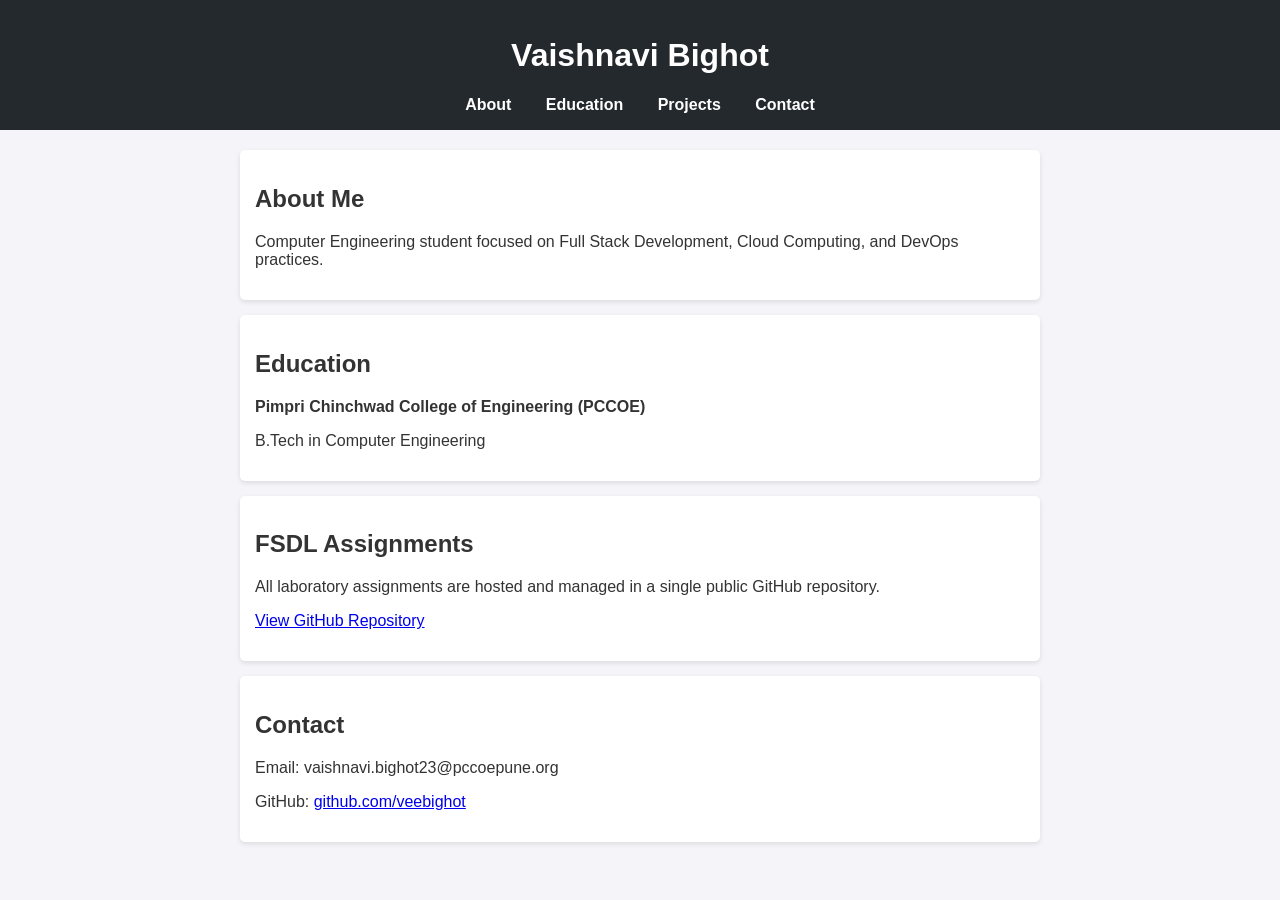
<file: docs/index.html>
<!DOCTYPE html>
<html lang="en">
<head>
  <meta charset="UTF-8">
  <meta name="viewport" content="width=device-width, initial-scale=1.0">
  <title>Vaishnavi Bighot - Portfolio</title>
  <style>
    body { font-family: Arial, sans-serif; margin: 0; padding: 0; background-color: #f4f4f9; color: #333; }
    header { background-color: #24292e; color: #fff; padding: 1rem 0; text-align: center; }
    nav a { color: #fff; margin: 0 15px; text-decoration: none; font-weight: bold; }
    .container { padding: 20px; max-width: 800px; margin: auto; }
    .card { background: white; padding: 15px; margin-bottom: 15px; border-radius: 5px; box-shadow: 0 2px 5px rgba(0,0,0,0.1); }
  </style>
</head>
<body>
  <header>
    <h1>Vaishnavi Bighot</h1>
    <nav>
      <a href="#about">About</a>
      <a href="#education">Education</a>
      <a href="#projects">Projects</a>
      <a href="#contact">Contact</a>
    </nav>
  </header>
  <div class="container">
    <section id="about" class="card">
      <h2>About Me</h2>
      <p>Computer Engineering student focused on Full Stack Development, Cloud Computing, and DevOps practices.</p>
    </section>
    <section id="education" class="card">
      <h2>Education</h2>
      <p><strong>Pimpri Chinchwad College of Engineering (PCCOE)</strong></p>
      <p>B.Tech in Computer Engineering</p>
    </section>
    <section id="projects" class="card">
      <h2>FSDL Assignments</h2>
      <p>All laboratory assignments are hosted and managed in a single public GitHub repository.</p>
      <p><a href="https://github.com/veebighot/fsdl-practical-assignments" target="_blank">View GitHub Repository</a></p>
    </section>
    <section id="contact" class="card">
      <h2>Contact</h2>
      <p>Email: vaishnavi.bighot23@pccoepune.org</p>
      <p>GitHub: <a href="https://github.com/veebighot" target="_blank">github.com/veebighot</a></p>
    </section>
  </div>
</body>
</html>
</file>
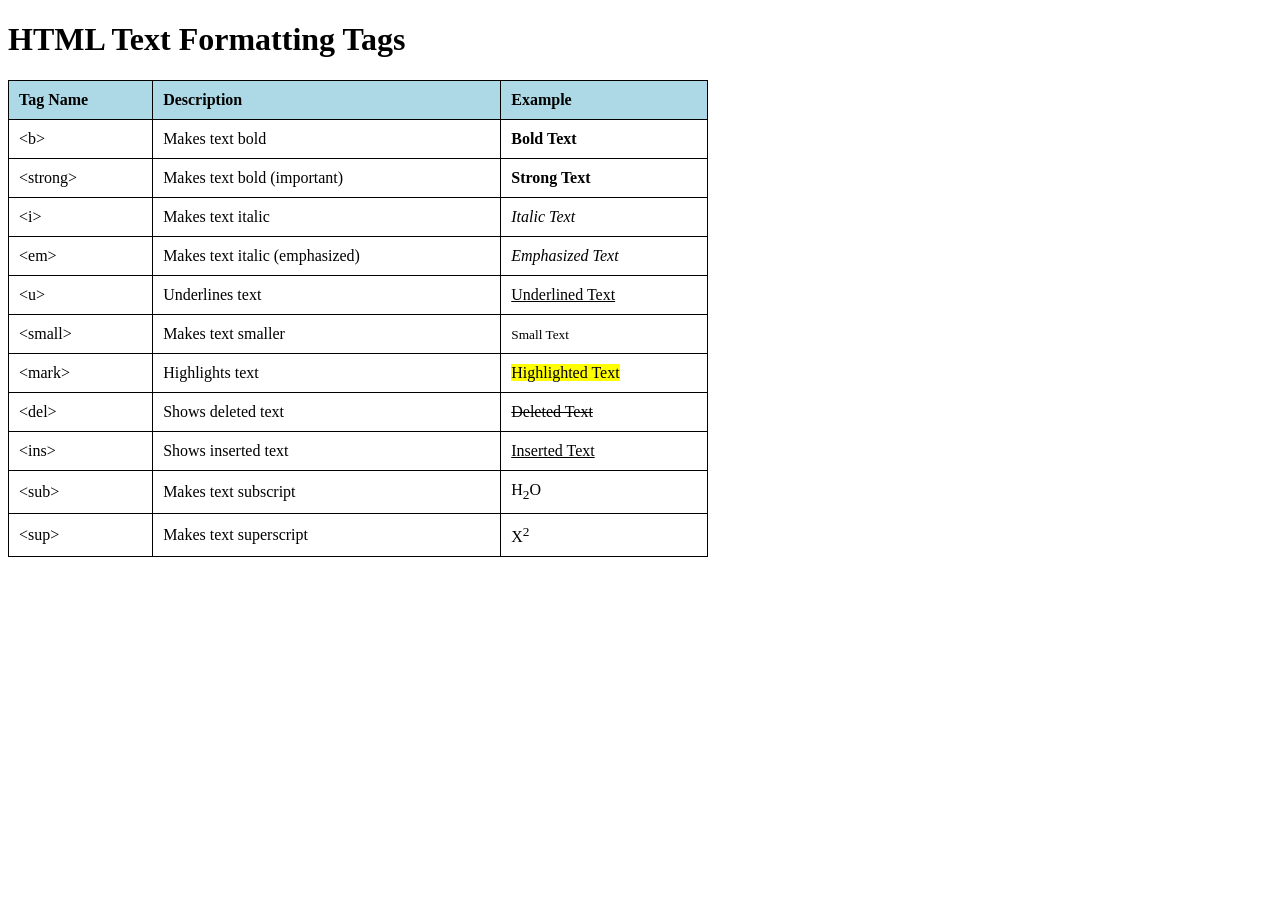
<file: Assignment-01/source-code/index.html>
<!DOCTYPE html>
<html>
<head>
    <title>Assignment 1 - HTML Text Formatting Tags</title>
    <style>
        table { border: 1px solid black; width: 700px; border-collapse: collapse; }
        th, td { border: 1px solid black; padding: 10px; text-align: left; }
        th { background-color: lightblue; }
    </style>
</head>
<body>
    <h1>HTML Text Formatting Tags</h1>
    <table>
        <tr><th>Tag Name</th><th>Description</th><th>Example</th></tr>
        <tr><td>&lt;b&gt;</td><td>Makes text bold</td><td><b>Bold Text</b></td></tr>
        <tr><td>&lt;strong&gt;</td><td>Makes text bold (important)</td><td><strong>Strong Text</strong></td></tr>
        <tr><td>&lt;i&gt;</td><td>Makes text italic</td><td><i>Italic Text</i></td></tr>
        <tr><td>&lt;em&gt;</td><td>Makes text italic (emphasized)</td><td><em>Emphasized Text</em></td></tr>
        <tr><td>&lt;u&gt;</td><td>Underlines text</td><td><u>Underlined Text</u></td></tr>
        <tr><td>&lt;small&gt;</td><td>Makes text smaller</td><td><small>Small Text</small></td></tr>
        <tr><td>&lt;mark&gt;</td><td>Highlights text</td><td><mark>Highlighted Text</mark></td></tr>
        <tr><td>&lt;del&gt;</td><td>Shows deleted text</td><td><del>Deleted Text</del></td></tr>
        <tr><td>&lt;ins&gt;</td><td>Shows inserted text</td><td><ins>Inserted Text</ins></td></tr>
        <tr><td>&lt;sub&gt;</td><td>Makes text subscript</td><td>H<sub>2</sub>O</td></tr>
        <tr><td>&lt;sup&gt;</td><td>Makes text superscript</td><td>X<sup>2</sup></td></tr>
    </table>
</body>
</html>
</file>
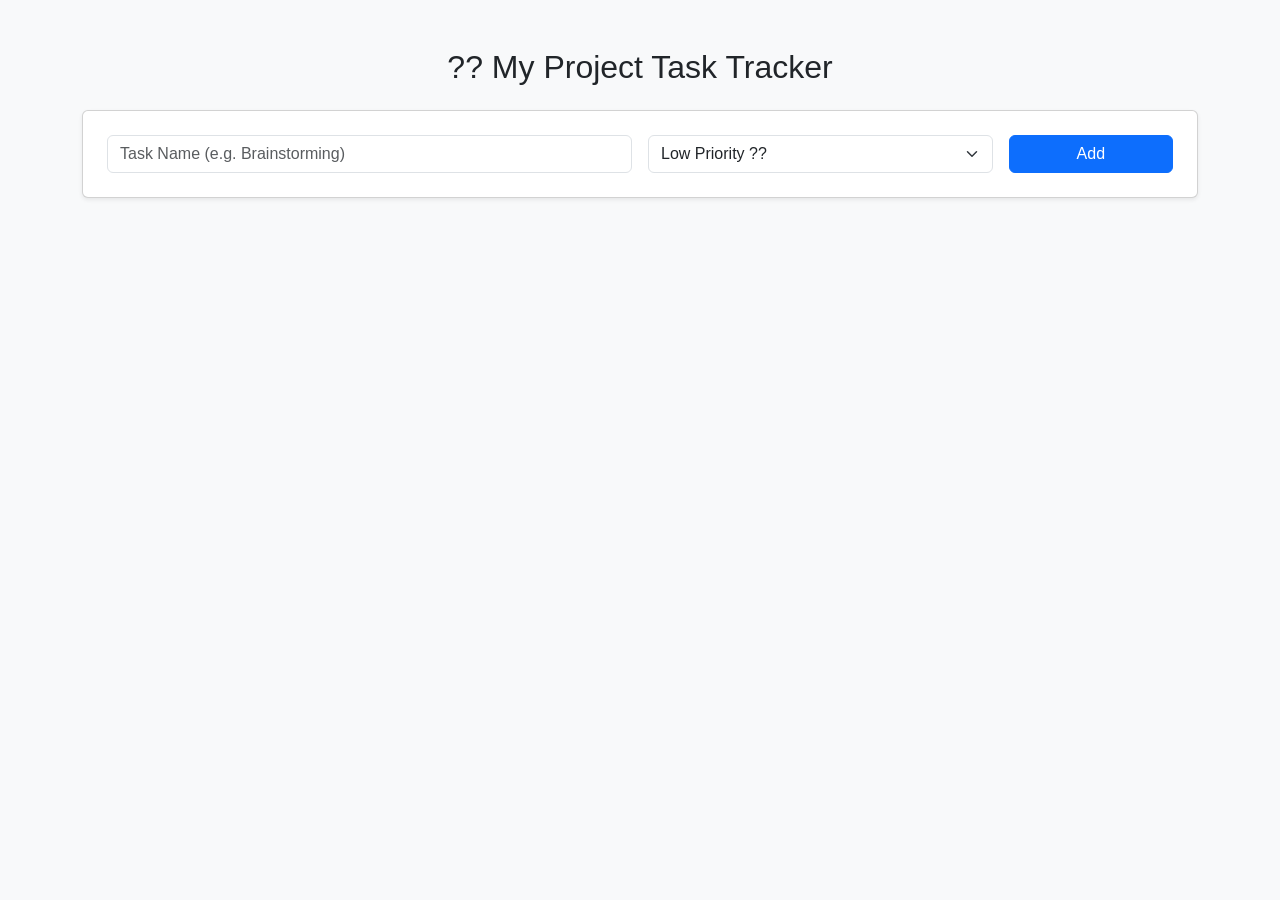
<file: Assignment-02/source-code/index.html>
<!DOCTYPE html>
<html lang="en">
<head>
    <meta charset="UTF-8">
    <title>CSE Project Portal</title>
    <link href="https://cdn.jsdelivr.net/npm/bootstrap@5.3.0/dist/css/bootstrap.min.css" rel="stylesheet">
    <link rel="stylesheet" href="style.css">
</head>
<body class="bg-light">
    <div class="container py-5">
        <h2 class="text-center mb-4">?? My Project Task Tracker</h2>
        <div class="card shadow-sm p-4 mb-5">
            <form id="projectForm">
                <div class="row g-3">
                    <div class="col-md-6">
                        <input type="text" id="taskName" class="form-control" placeholder="Task Name (e.g. Brainstorming)" required>
                    </div>
                    <div class="col-md-4">
                        <select id="priority" class="form-select">
                            <option value="success">Low Priority ??</option>
                            <option value="warning">Medium Priority ??</option>
                            <option value="danger">High Priority ??</option>
                        </select>
                    </div>
                    <div class="col-md-2">
                        <button type="submit" class="btn btn-primary w-100">Add</button>
                    </div>
                </div>
            </form>
        </div>
        <div id="taskDisplay" class="row row-cols-1 row-cols-md-3 g-3"></div>
    </div>
    <script src="script.js"></script>
</body>
</html>
</file>
<file: Assignment-02/source-code/style.css>
body { font-family: 'Arial', sans-serif; }
.card { transition: 0.3s; }
.card:hover { transform: scale(1.02); }
</file>
